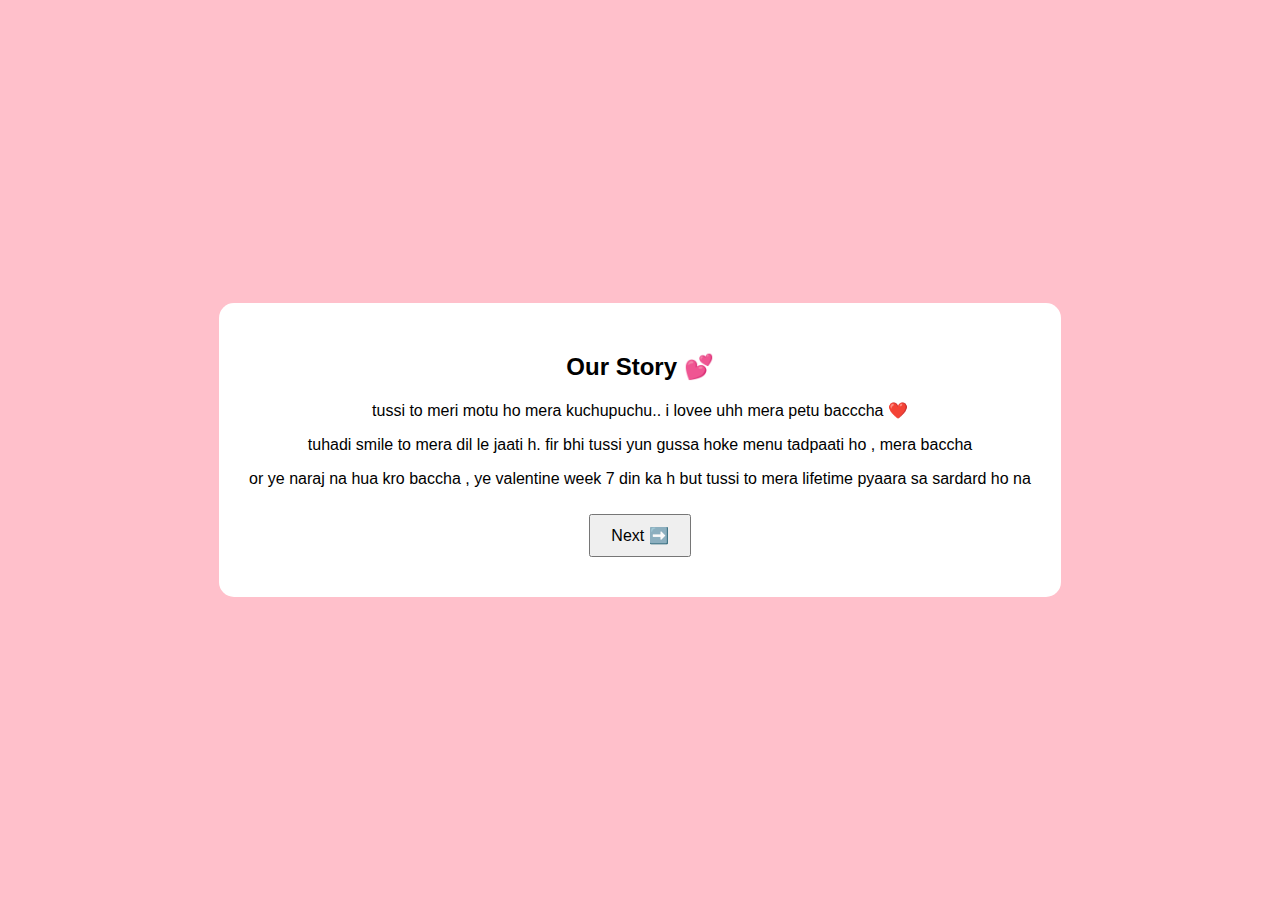
<file: page2.html>
<!DOCTYPE html>
<html>
<head>
  <title>Us ❤️</title>
  <link rel="stylesheet" href="style.css">
</head>
<body>

<div class="box">
  <h2>Our Story 💕</h2>

  <p>
    tussi to meri motu ho
    mera kuchupuchu.. i lovee uhh mera petu bacccha ❤️
  </p>

  <p>
    tuhadi smile to mera dil le jaati h. fir bhi tussi yun gussa 
    hoke menu tadpaati ho , mera baccha 
  </p>

  <p>
  or ye naraj na hua kro baccha , ye valentine week 7 din ka h
    but tussi to mera lifetime pyaara sa sardard ho na 
  </p>

  <button onclick="window.location.href='page3.html'">
    Next ➡️
  </button>
</div>

</body>
</html>
</file>
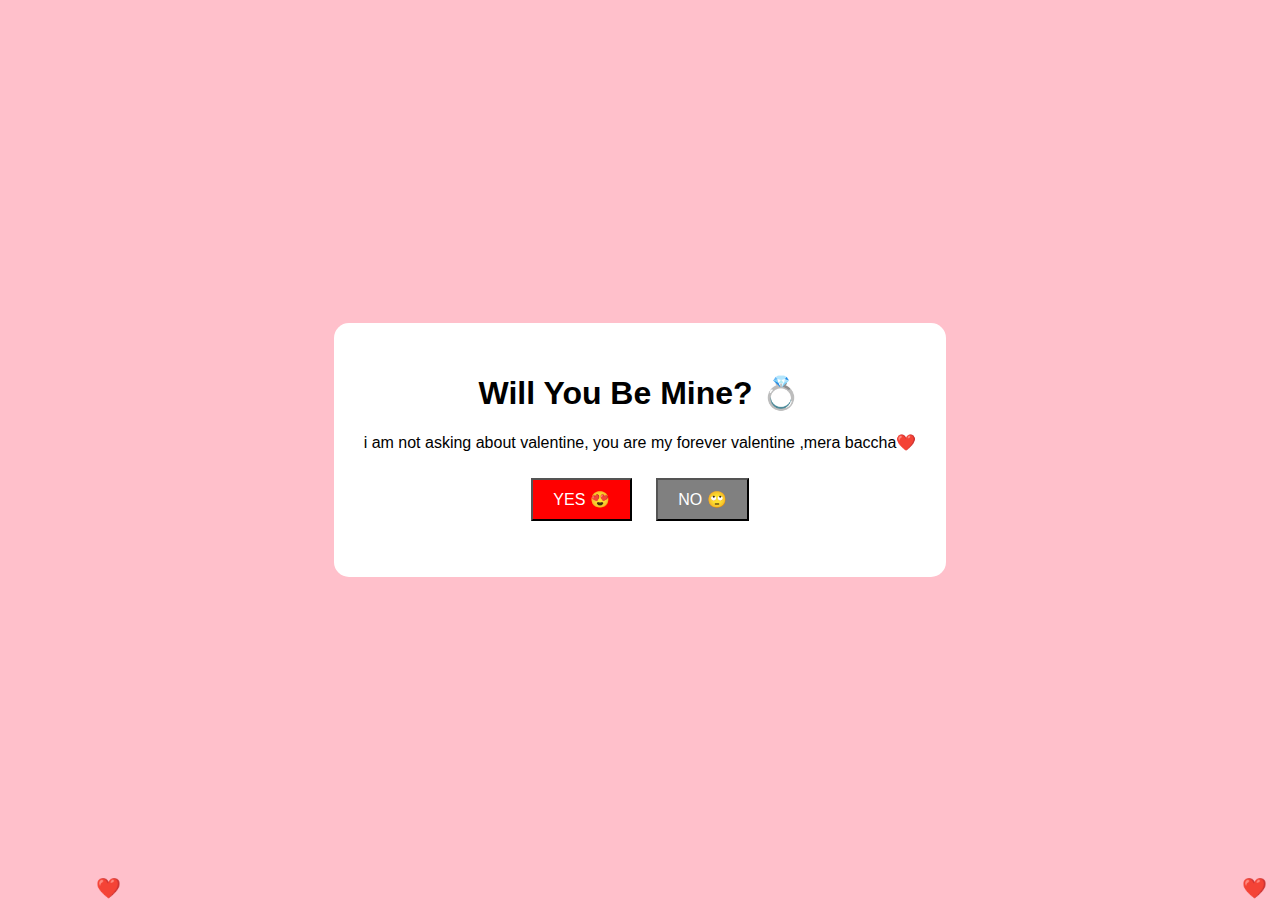
<file: page3.html>
<!DOCTYPE html>
<html>
<head>
  <title>The Question ❤️</title>
  <link rel="stylesheet" href="style.css">
</head>
<body>

<div class="box">
  <h1>Will You Be Mine? 💍</h1>

  <p>
    i am not asking about valentine, you are my forever valentine ,mera baccha❤️
  </p>

  <button id="yes">YES 😍</button>
  <button id="no">NO 🙄</button>

  <p id="result"></p>
</div>

<script src="script.js"></script>
</body>
</html>
</file>
<file: style.css>
body {
  height: 100vh;
  margin: 0;
  display: flex;
  justify-content: center;
  align-items: center;
  background: pink;
  font-family: Arial, sans-serif;
}

.box {
  background: white;
  padding: 30px;
  text-align: center;
  border-radius: 15px;
}

button {
  padding: 10px 20px;
  margin: 10px;
  font-size: 16px;
  cursor: pointer;
}

#yes {
  background: red;
  color: white;
}

#no {
  background: gray;
  color: white;
}
.heart {
  position: fixed;
  color: red;
  font-size: 20px;
  animation: float 4s linear infinite;
}

@keyframes float {
  0% {
    transform: translateY(0);
    opacity: 1;
  }
  100% {
    transform: translateY(-600px);
    opacity: 0;
  }
}
</file>
